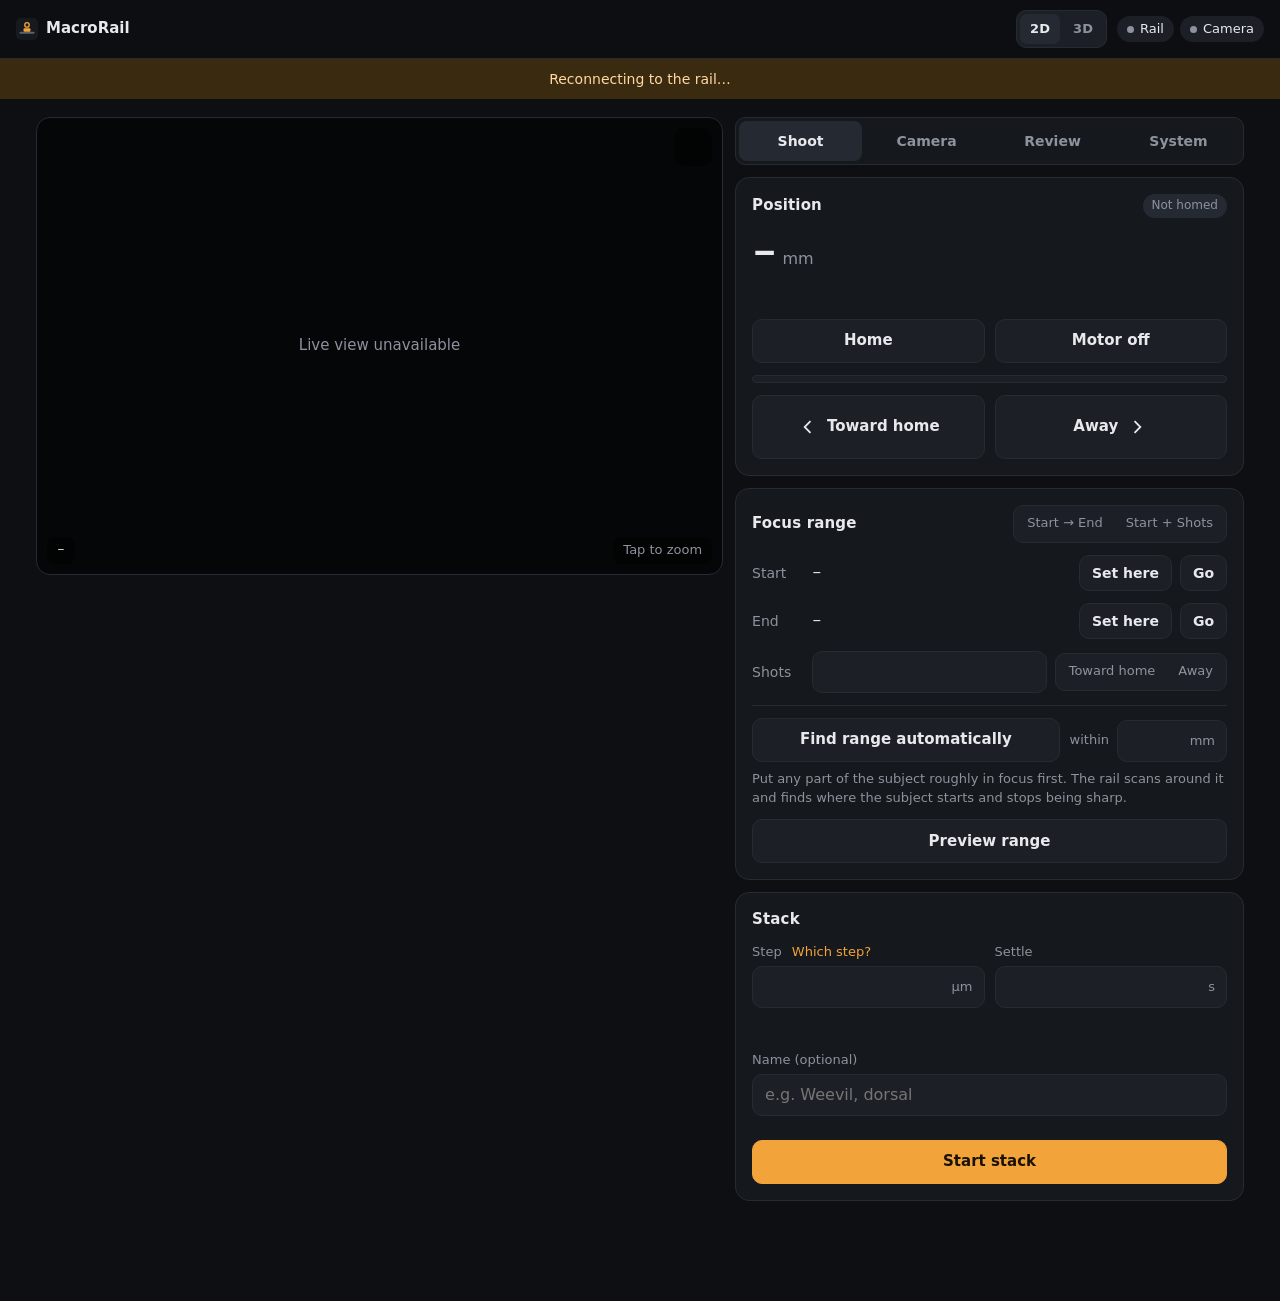
<file: src/macrorail/web/index.html>
<!doctype html>
<html lang="en">
<head>
  <meta charset="utf-8">
  <meta name="viewport" content="width=device-width, initial-scale=1, viewport-fit=cover">
  <meta name="theme-color" content="#0d0f12">
  <meta name="apple-mobile-web-app-capable" content="yes">
  <meta name="apple-mobile-web-app-status-bar-style" content="black-translucent">
  <meta name="apple-mobile-web-app-title" content="MacroRail">
  <title>MacroRail</title>
  <link rel="icon" href="icon.svg" type="image/svg+xml">
  <link rel="apple-touch-icon" href="icons/apple-touch-icon.png">
  <link rel="manifest" href="manifest.webmanifest">
  <link rel="stylesheet" href="css/app.css">
  <script type="module" src="js/main.js"></script>
</head>
<body>
  <div class="chrome">
    <header class="topbar">
      <div class="brand"><img src="icon.svg" alt="" width="22" height="22"><span>MacroRail</span></div>
      <div class="segmented compact workspace-switch" role="radiogroup" aria-label="Workspace" id="workspace-switch">
        <button data-action="workspace" data-workspace="2d" role="radio" title="Focus stacking">2D</button>
        <button data-action="workspace" data-workspace="3d" role="radio" title="3D scanning">3D</button>
      </div>
      <div class="pills">
        <span class="pill" id="module-pill" data-only="3d"><i></i><span>Module</span></span>
        <span class="pill" id="rail-pill"><i></i><span>Rail</span></span>
        <span class="pill" id="camera-pill"><i></i><span>Camera</span></span>
      </div>
    </header>
    <div class="banner" id="connection-banner" hidden>Reconnecting to the rail…</div>
    <div class="banner banner-muted" id="control-banner" hidden>
      <span>Another device is in control. You're watching.</span>
      <button class="button small" data-action="take-control">Take control</button>
    </div>
  </div>

  <main class="layout">
    <section class="column-view">
      <figure class="liveview" id="liveview">
        <img id="liveview-image" alt="Live view from the camera">
        <figcaption class="liveview-message" id="liveview-message">Live view unavailable</figcaption>
        <div class="liveview-shot" id="liveview-shot" hidden></div>
        <div class="liveview-axis" id="liveview-axis" hidden title="The yaw axis"></div>
        <div class="liveview-position" id="liveview-position">–</div>
        <div class="liveview-hint" id="liveview-hint">Tap to zoom</div>
        <button class="liveview-toggle" data-action="toggle-liveview" id="liveview-toggle"
                aria-label="Pause live view" title="Pause live view"></button>
      </figure>
      <div class="status-strip" id="status-strip" hidden>
        <div class="status-line"><span id="status-text"></span><span class="muted" id="status-detail"></span></div>
        <div class="progress-bar"><div id="status-fill"></div></div>
      </div>
    </section>

    <section class="column-controls">
      <nav class="tabs" role="tablist" aria-label="Sections">
        <button role="tab" data-tab="shoot" data-only="2d">Shoot</button>
        <button role="tab" data-tab="rig" data-only="3d">Rig</button>
        <button role="tab" data-tab="centre" data-only="3d">Centre</button>
        <button role="tab" data-tab="scan" data-only="3d">Scan</button>
        <button role="tab" data-tab="camera">Camera</button>
        <button role="tab" data-tab="review">Review</button>
        <button role="tab" data-tab="system">System</button>
      </nav>

      <!-- Shoot ------------------------------------------------------------------------- -->
      <div class="tab-panel" data-panel="shoot">
        <article class="card" id="position-card">
          <header class="card-header">
            <h2>Position</h2>
            <span class="badge" id="homed-badge">Not homed</span>
          </header>
          <div class="readout">
            <span class="readout-value" id="position-mm">–</span><span class="readout-unit">mm</span>
          </div>
          <p class="muted small-text" id="position-detail">&nbsp;</p>
          <div class="button-row">
            <button class="button grow" data-action="home" id="home">Home</button>
            <button class="button grow" data-action="motors" id="motors">Motor off</button>
          </div>
          <div class="segmented" id="jog-steps" role="radiogroup" aria-label="Jog step"></div>
          <div class="jog">
            <button class="button jog-button" data-action="jog" data-direction="-1" aria-label="Jog toward home">
              <svg viewBox="0 0 24 24" width="22" height="22" aria-hidden="true"><path fill="currentColor" d="M15.4 6.4 14 5l-7 7 7 7 1.4-1.4L9.8 12z"/></svg>
              <span>Toward home</span>
            </button>
            <button class="button jog-button" data-action="jog" data-direction="1" aria-label="Jog away from home">
              <span>Away</span>
              <svg viewBox="0 0 24 24" width="22" height="22" aria-hidden="true"><path fill="currentColor" d="M8.6 6.4 10 5l7 7-7 7-1.4-1.4 5.6-5.6z"/></svg>
            </button>
          </div>
        </article>

        <article class="card">
          <header class="card-header">
            <h2>Focus range</h2>
            <div class="segmented compact" role="radiogroup" aria-label="Stack mode" id="mode-switch">
              <button data-action="mode" data-mode="range" role="radio">Start → End</button>
              <button data-action="mode" data-mode="count" role="radio">Start + Shots</button>
            </div>
          </header>
          <div class="point-row">
            <span class="point-label">Start</span>
            <span class="point-value" id="start-value">–</span>
            <button class="button small" data-action="set-point" data-point="start">Set here</button>
            <button class="button small" data-action="go-point" data-point="start">Go</button>
          </div>
          <div class="point-row" id="end-row">
            <span class="point-label">End</span>
            <span class="point-value" id="end-value">–</span>
            <button class="button small" data-action="set-point" data-point="end">Set here</button>
            <button class="button small" data-action="go-point" data-point="end">Go</button>
          </div>
          <div class="point-row" id="count-row">
            <span class="point-label">Shots</span>
            <input class="field" type="number" inputmode="numeric" min="2" max="5000" step="1" id="count-input" aria-label="Number of shots">
            <div class="segmented compact" role="radiogroup" aria-label="Direction" id="direction-switch">
              <button data-action="direction" data-direction="-1" role="radio">Toward home</button>
              <button data-action="direction" data-direction="1" role="radio">Away</button>
            </div>
          </div>
          <div class="subsection">
            <div class="scan-row">
              <button class="button" data-action="find-range" id="find-range">Find range automatically</button>
              <label class="field-group inline">
                <span>within</span>
                <span class="field-with-unit"><input class="field" type="number" step="0.5" min="0.2" data-setting="scan.span_mm" aria-label="Scan span"><span class="unit">mm</span></span>
              </label>
            </div>
            <p class="muted small-text">Put any part of the subject roughly in focus first. The rail scans around it and finds where the subject starts and stops being sharp.</p>
            <div class="scan-result" id="range-result" hidden>
              <svg class="chart" id="range-chart" viewBox="0 0 300 70" preserveAspectRatio="none" aria-label="How much of the subject is in focus along the scan"></svg>
              <p id="range-text"></p>
              <p class="warning-text small-text" id="range-clipped" hidden>The subject was still in focus at the edge of the scan: widen the span or start nearer its middle.</p>
              <button class="button primary" data-action="apply-range" id="apply-range">Use this range</button>
            </div>
          </div>
          <button class="button" data-action="preview" id="preview">Preview range</button>
        </article>

        <article class="card">
          <header class="card-header">
            <h2>Stack</h2>
            <span class="muted" id="stack-status"></span>
          </header>
          <div class="fields">
            <label class="field-group">
              <span>Step <button class="link-button" data-action="open-step-helper" type="button">Which step?</button></span>
              <span class="field-with-unit">
                <input class="field" type="number" inputmode="decimal" min="0" step="any" id="step-input">
                <span class="unit">µm</span>
              </span>
            </label>
            <label class="field-group">
              <span>Settle</span>
              <span class="field-with-unit">
                <input class="field" type="number" inputmode="decimal" min="0" max="10" step="0.1" data-setting="stack.settle_s">
                <span class="unit">s</span>
              </span>
            </label>
          </div>
          <p class="muted small-text" id="step-detail">&nbsp;</p>
          <label class="field-group">
            <span>Name (optional)</span>
            <input class="field text" type="text" maxlength="60" placeholder="e.g. Weevil, dorsal" data-setting="stack.name">
          </label>
          <div class="progress" id="stack-progress" hidden>
            <div class="progress-bar"><div id="stack-progress-fill"></div></div>
            <div class="progress-numbers">
              <span id="stack-count"></span>
              <span class="muted" id="stack-times"></span>
            </div>
            <p class="muted small-text" id="stack-file"></p>
            <p class="error-text" id="stack-error" hidden></p>
          </div>
          <p class="summary" id="plan-summary"></p>
          <div class="button-row">
            <button class="button primary grow" data-action="stack-start" id="stack-start">Start stack</button>
            <button class="button grow" data-action="stack-pause" id="stack-pause" hidden>Pause</button>
            <button class="button primary grow" data-action="stack-resume" id="stack-resume" hidden>Resume</button>
          </div>
        </article>
      </div>

      <!-- Rig (3D): the rail's position card moves in here, then the scan module ----- -->
      <div class="tab-panel" data-panel="rig" hidden>
        <div id="position-slot-3d"></div>
        <article class="card">
          <header class="card-header">
            <h2>Tilt and yaw</h2>
            <span class="badge" id="module-badge">Offline</span>
          </header>
          <p class="muted small-text" id="module-problem" hidden></p>
          <div class="pose-gauges">
            <figure class="gauge" data-tilt-ui>
              <svg id="tilt-gauge" viewBox="0 0 120 120" role="img" aria-label="Tilt, seen from the side with the camera on the right"></svg>
              <figcaption><span class="gauge-value" id="tilt-value">–</span><span class="muted">Tilt</span></figcaption>
            </figure>
            <figure class="gauge">
              <svg id="yaw-gauge" viewBox="0 0 120 120" role="img" aria-label="Yaw, seen from above with the camera on the right"></svg>
              <figcaption><span class="gauge-value" id="yaw-value">–</span><span class="muted">Yaw</span></figcaption>
            </figure>
          </div>
          <div class="button-row">
            <button class="button grow" data-action="module-home" data-axes="tilt,yaw" id="module-home">Home</button>
            <button class="button small" data-action="module-home" data-axes="tilt" id="module-home-tilt" data-tilt-ui>Tilt only</button>
            <button class="button small" data-action="module-home" data-axes="yaw" id="module-home-yaw" data-tilt-ui>Yaw only</button>
          </div>
          <div class="segmented" id="rotary-steps" role="radiogroup" aria-label="Turn step"></div>
          <div class="rotary-jog">
            <span class="rotary-label" data-tilt-ui>Tilt</span>
            <button class="button small" data-action="module-jog" data-axis="tilt" data-direction="-1" title="Turn the belly towards the lens" data-tilt-ui>− Belly</button>
            <button class="button small" data-action="module-jog" data-axis="tilt" data-direction="1" title="Turn the back towards the lens" data-tilt-ui>Back +</button>
            <span class="rotary-label">Yaw</span>
            <button class="button small" data-action="module-jog" data-axis="yaw" data-direction="-1" title="Clockwise, seen from above">− Clockwise</button>
            <button class="button small" data-action="module-jog" data-axis="yaw" data-direction="1" title="Counter-clockwise, seen from above">Counter +</button>
          </div>
          <div class="pose-goto">
            <label class="field-group inline" data-tilt-ui><span>Tilt</span><span class="field-with-unit"><input class="field" type="number" step="1" id="pose-tilt" aria-label="Tilt angle"><span class="unit">°</span></span></label>
            <label class="field-group inline"><span>Yaw</span><span class="field-with-unit"><input class="field" type="number" step="1" id="pose-yaw" aria-label="Yaw angle"><span class="unit">°</span></span></label>
            <button class="button" data-action="pose-go" id="pose-go">Go</button>
          </div>
          <p class="muted small-text" id="tilt-range-note" data-tilt-ui></p>
          <p class="muted small-text" data-manual-only>Manual tilt is on (System tab): set the tilt by hand. The tilt motor isn't used.</p>
        </article>

        <article class="card">
          <h2>Quick poses</h2>
          <div class="quick-poses">
            <button class="button" data-action="pose" data-tilt="0" data-tilt-ui>Level</button>
            <button class="button" data-action="pose" data-tilt="90" data-tilt-ui>Top view</button>
            <button class="button" data-action="pose" data-tilt="min" data-tilt-ui>Belly view</button>
            <button class="button" data-action="pose" data-screw="x">Screw X to you</button>
            <button class="button" data-action="pose" data-screw="y">Screw Y to you</button>
          </div>
          <p class="muted small-text">"To you" turns the screw to the angle set in the Centre tab, where the hex key
            reaches it.</p>
        </article>
      </div>

      <!-- Centre (3D) ------------------------------------------------------------------- -->
      <div class="tab-panel" data-panel="centre" hidden>
        <article class="card">
          <header class="card-header">
            <h2>Centring</h2>
            <span class="badge" id="centring-badge">Not measured</span>
          </header>
          <ol class="steps-list muted small-text">
            <li>Clamp the insect's pin in the holder, roughly in the middle of live view. Once measured, a dashed line there marks the yaw axis.</li>
            <li>Home the rail and the module, and focus on the insect.<span data-manual-only-inline> With manual tilt, level it by hand first.</span></li>
            <li>Measure: the module turns the insect to four sides and works out how far it sits off the yaw axis.</li>
            <li>Turn the screws as shown, then measure again until it is centred.</li>
          </ol>
          <figure class="centring-plot">
            <svg id="centring-plot" viewBox="-10 -16 220 220" role="img" aria-label="Offset from the yaw axis per round, screw X to the right, screw Y up"></svg>
            <figcaption class="muted small-text" id="centring-caption"></figcaption>
          </figure>
          <div class="screw-turns" id="screw-turns"></div>
          <div class="button-row">
            <button class="button primary grow" data-action="measure-centring" id="measure-centring">Measure</button>
            <button class="button small" data-action="new-specimen" id="new-specimen">New specimen</button>
          </div>
          <p class="muted small-text" id="centring-progress"></p>
          <h3>Rough centring by eye</h3>
          <p class="muted small-text">Spin keeps yaw turning: watch the insect in live view and turn the screws until it
            stops swinging from side to side, then Stop and Measure for the fine rest.</p>
          <div class="button-row">
            <button class="button grow" data-action="spin" id="spin">Spin</button>
            <button class="button danger grow" data-action="stop">Stop</button>
          </div>
          <div class="fields">
            <label class="field-group"><span>Screw angle for the key</span><span class="field-with-unit"><input class="field" type="number" step="5" data-plan="screw_access_deg"><span class="unit">°</span></span></label>
          </div>
          <p class="muted small-text">Where "Screw to you" turns a screw: 0° points it at the camera, positive turns it
            counter-clockwise seen from above. 45° keeps the hex key clear of the objective.</p>
        </article>

        <article class="card" data-tilt-ui>
          <header class="card-header">
            <h2>Height</h2>
            <span class="badge" id="height-badge">–</span>
          </header>
          <p class="muted small-text">Once centred, this tilts the insect 20° each way. If it sits above or below the tilt axis, its focus moves with the tilt; slide the pin in its clamp by the amount shown.</p>
          <p id="height-text"></p>
          <button class="button" data-action="measure-height" id="measure-height">Measure height</button>
        </article>
      </div>

      <!-- Scan (3D) --------------------------------------------------------------------- -->
      <div class="tab-panel" data-panel="scan" hidden>
        <article class="card">
          <h2>Scan plan</h2>
          <div class="fields">
            <label class="field-group wide"><span>Tilt rings<span data-manual-only-inline> (set by hand: the scan pauses for each)</span></span><span class="field-with-unit"><input class="field" type="text" data-plan="tilts" inputmode="text" aria-label="Tilt rings, in degrees, separated by commas"><span class="unit">°</span></span></label>
            <label class="field-group"><span>Yaw step</span><span class="field-with-unit"><input class="field" type="number" step="1" data-plan="yaw_step_deg"><span class="unit">°</span></span></label>
            <label class="field-group"><span>Settle after turning</span><span class="field-with-unit"><input class="field" type="number" step="0.5" data-plan="settle_s"><span class="unit">s</span></span></label>
            <label class="field-group"><span>Keep one frame in</span><span class="field-with-unit"><input class="field" type="number" step="1" data-plan="keep_every"><span class="unit">frames</span></span></label>
            <label class="field-group"><span>Name</span><input class="field" type="text" data-plan="name" maxlength="60" placeholder="Optional"></label>
          </div>
          <p class="muted small-text">Each pose gets its own focus scan and a stack with the step from the Shoot tab. Every frame goes into the pose's preview; the Pi keeps one in so many. The full-size files stay on the camera's card.</p>
          <p class="warning-text small-text" id="scan-plan-error" hidden></p>
          <svg class="pose-map" id="pose-map" role="img" aria-label="Poses: yaw across, tilt rings down"></svg>
          <p class="small-text" id="scan-summary"></p>
        </article>

        <article class="card">
          <h2>Run</h2>
          <ul class="preflight" id="scan-preflight"></ul>
          <div class="button-row" id="scan-idle-buttons">
            <button class="button primary grow" data-action="scan-start" id="scan-start">Start scan</button>
            <button class="button" data-action="scan-test" id="scan-test" title="Find the range and shoot one stack at the pose the module is at now">Test this pose</button>
          </div>
          <div class="button-row" id="scan-controls" hidden>
            <button class="button grow" data-action="scan-pause" id="scan-pause">Pause</button>
            <button class="button primary grow" data-action="scan-resume" id="scan-resume">Resume</button>
          </div>
          <div class="progress-bar" id="scan-bar" hidden><div id="scan-fill"></div></div>
          <p class="small-text" id="scan-progress" hidden></p>
        </article>

        <article class="card" id="scan-unfinished-card" hidden>
          <h2>Unfinished scans</h2>
          <p class="muted small-text">Stopped, or cut short by a restart. Continuing homes yaw, then shoots the poses not done yet.</p>
          <ul class="unfinished-list" id="scan-unfinished"></ul>
        </article>
      </div>

      <!-- Camera ------------------------------------------------------------------------ -->
      <div class="tab-panel" data-panel="camera" hidden>
        <article class="card">
          <header class="card-header">
            <h2>Camera</h2>
            <button class="icon-button" data-action="refresh-camera" id="refresh-camera" aria-label="Read the camera's settings again" title="Read the camera's settings again">
              <svg viewBox="0 0 24 24" width="20" height="20" aria-hidden="true"><path fill="currentColor" d="M17.65 6.35A7.95 7.95 0 0 0 12 4a8 8 0 1 0 7.73 10h-2.08A6 6 0 1 1 12 6c1.66 0 3.14.69 4.22 1.78L13 11h7V4z"/></svg>
            </button>
          </header>
          <p class="muted" id="camera-detail">–</p>
          <div class="camera-settings" id="camera-settings"></div>
          <p class="muted small-text" id="camera-settings-empty" hidden>This camera reports no adjustable settings.</p>
          <button class="button" data-action="test-shot" id="test-shot">Take a test shot</button>
        </article>
        <article class="card">
          <h2>Previews</h2>
          <label class="toggle">
            <input type="checkbox" data-setting="camera.download_previews">
            <span>Download a small copy of each shot for review</span>
          </label>
          <p class="muted small-text">Needs the camera to send JPEGs to the computer while it keeps its own files: on Sony bodies set <b>PC Remote → Still Img. Save Dest.</b> to <b>PC+Camera</b> and <b>PC Save Img</b> to <b>JPEG Only</b>. The full-resolution files stay on the card.</p>
        </article>
      </div>

      <!-- Review ------------------------------------------------------------------------ -->
      <div class="tab-panel" data-panel="review" hidden>
        <article class="card" id="review-viewer" hidden>
          <header class="card-header">
            <h2 id="viewer-title"></h2>
            <button class="icon-button" data-action="close-viewer" aria-label="Back to the list" title="Back to the list">
              <svg viewBox="0 0 24 24" width="20" height="20" aria-hidden="true"><path fill="currentColor" d="M19 6.4 17.6 5 12 10.6 6.4 5 5 6.4 10.6 12 5 17.6 6.4 19l5.6-5.6 5.6 5.6 1.4-1.4-5.6-5.6z"/></svg>
            </button>
          </header>
          <p class="muted small-text" id="viewer-meta"></p>
          <div class="segmented compact" role="radiogroup" aria-label="Show" id="viewer-mode">
            <button data-action="viewer-mode" data-mode="preview" role="radio">Preview stack</button>
            <button data-action="viewer-mode" data-mode="depth" role="radio">Depth</button>
            <button data-action="viewer-mode" data-mode="relief" role="radio">3D</button>
            <button data-action="viewer-mode" data-mode="frames" role="radio">Frames</button>
          </div>
          <div class="viewer-image">
            <img id="viewer-image" alt="">
            <canvas class="relief" id="relief" hidden></canvas>
            <p class="muted" id="viewer-empty"></p>
          </div>
          <div class="depth-legend" id="depth-legend">
            <div class="depth-scale" aria-hidden="true"></div>
            <div class="depth-labels muted small-text"><span>First shot</span><span id="depth-span"></span><span>Last shot</span></div>
            <a class="small-text" id="depth-download" download>Download the 16-bit grey depth map (for Blender)</a>
          </div>
          <div class="relief-controls" id="relief-controls">
            <label class="relief-height">
              <span class="muted small-text">Height</span>
              <input type="range" min="0.02" max="1" step="0.01" id="relief-height" aria-label="Relief height">
            </label>
            <button class="button" data-action="relief-flip" id="relief-flip" aria-pressed="false">Flip</button>
            <span class="muted small-text">Drag to turn, pinch or scroll to zoom, double-click to reset.</span>
          </div>
          <div class="frame-scrubber" id="frame-scrubber">
            <input type="range" min="0" value="0" id="frame-slider" aria-label="Frame">
            <span class="muted small-text" id="frame-label"></span>
          </div>
          <div class="button-row">
            <button class="button grow" data-action="build-preview" id="build-preview">Make preview stack</button>
            <a class="button" id="download-stack" download>Download</a>
            <button class="button danger" data-action="delete-stack" id="delete-stack">Delete</button>
          </div>
        </article>
        <article class="card" id="scan-view" data-only="3d" hidden>
          <header class="card-header">
            <h2 id="scan-view-title"></h2>
            <button class="icon-button" data-action="close-scan" aria-label="Back to the scans" title="Back to the scans">
              <svg viewBox="0 0 24 24" width="20" height="20" aria-hidden="true"><path fill="currentColor" d="M19 6.4 17.6 5 12 10.6 6.4 5 5 6.4 10.6 12 5 17.6 6.4 19l5.6-5.6 5.6 5.6 1.4-1.4-5.6-5.6z"/></svg>
            </button>
          </header>
          <p class="muted small-text" id="scan-view-meta"></p>
          <div class="pose-grid" id="pose-grid"></div>
          <div class="button-row">
            <a class="button grow" id="download-scan" download title="One all-in-focus image per pose, named by angle, with depth maps and a pose table: ready for COLMAP or Meshroom">Download for 3D</a>
            <button class="button danger" data-action="delete-scan" id="delete-scan">Delete</button>
          </div>
        </article>
        <article class="card" id="scan-list-card" data-only="3d">
          <h2>Scans</h2>
          <ol class="stack-list" id="scan-list"></ol>
          <p class="muted" id="scan-list-empty">No scans yet. Scans appear here as they run.</p>
        </article>
        <article class="card" id="review-list-card" data-only="2d">
          <h2>Stacks</h2>
          <ol class="stack-list" id="stack-list"></ol>
          <p class="muted" id="stack-list-empty">No stacks yet. Finished stacks appear here.</p>
        </article>
      </div>

      <!-- System ------------------------------------------------------------------------ -->
      <div class="tab-panel" data-panel="system" hidden>
        <article class="card">
          <h2>When a stack finishes</h2>
          <label class="toggle">
            <input type="checkbox" id="alert-sound">
            <span>Play a sound and vibrate (this device)</span>
          </label>
          <div class="button-row" id="notify-row">
            <button class="button" data-action="enable-notifications" id="enable-notifications">Also show a notification</button>
          </div>
          <p class="muted small-text" id="notify-note"></p>
        </article>

        <article class="card">
          <h2>Calibration</h2>
          <p class="muted small-text">Backlash is the play in the lead screw: after reversing, the motor turns this far before the carriage follows. Focus on a small, sharp detail, then measure: the rail passes through its focus both ways and compares.</p>
          <button class="button" data-action="measure-backlash" id="measure-backlash">Measure backlash</button>
          <div class="scan-result" id="backlash-result" hidden>
            <p id="backlash-text"></p>
            <button class="button primary" data-action="apply-backlash" id="apply-backlash"></button>
          </div>
        </article>

        <article class="card" data-only="3d">
          <header class="card-header">
            <h2>Scan module</h2>
            <span class="badge" id="module-system-badge">Offline</span>
          </header>
          <div class="diagnostics" id="module-diagnostics"></div>
          <div class="hall-row">
            <span>Hall sensor</span>
            <div class="meter" aria-hidden="true"><div class="meter-mark"></div><div class="meter-fill" id="hall-fill"></div></div>
            <span class="hall-value" id="hall-value">–</span>
          </div>
          <p class="muted small-text">With no magnet near, the sensor reads about 512. Turn the head slowly by hand: near the magnet the reading moves well away from that.</p>
          <label class="check-row"><input type="checkbox" data-plan="manual_tilt">
            <span><strong>Manual tilt.</strong> <span class="muted small-text">Set the tilt by hand and leave the tilt motor
            off: only yaw and the rail move. Tilt needn't be homed, centring works at the tilt you set, and a scan pauses
            before each tilt ring for you to set it.</span></span></label>
          <h3>Calibration</h3>
          <div class="calibration-step">
            <p class="muted small-text"><strong>Yaw turn.</strong> Homes yaw, turns three times and homes again, to measure exactly how many steps make a turn. Nothing needs to be on the holder. About two minutes.</p>
            <button class="button" data-action="calibrate-yaw" id="calibrate-yaw">Measure yaw turn</button>
          </div>
          <div class="calibration-step" data-tilt-ui>
            <p class="muted small-text"><strong>Tilt level.</strong> Clamp a straight pin upright in the holder, home the rail and the module, and focus on the middle of the pin. The module then tilts it 10° each way and compares where its top and bottom come into focus. Until this is done, tilt stops at −20° on the belly side.</p>
            <button class="button" data-action="calibrate-tilt" id="calibrate-tilt">Level tilt</button>
          </div>
        </article>

        <article class="card" data-only="3d">
          <header class="card-header">
            <h2>Module test</h2>
            <button class="button small danger" data-action="stop">Stop</button>
          </header>
          <p class="muted small-text">Every reading straight from the module, and one move at a time for checking the
            wiring: each button turns one motor by the step chosen. Before homing, tilt moves at most 10° per press and
            nothing stops it short of the lens, so watch the cradle.</p>
          <dl class="test-readings" id="module-test-readings"></dl>
          <div class="segmented" id="test-steps" role="radiogroup" aria-label="Test step"></div>
          <div class="rotary-jog">
            <span class="rotary-label">Tilt</span>
            <button class="button small" data-action="module-jog" data-axis="tilt" data-direction="-1" title="Turn the belly towards the lens">− Belly</button>
            <button class="button small" data-action="module-jog" data-axis="tilt" data-direction="1" title="Turn the back towards the lens">Back +</button>
            <span class="rotary-label">Yaw</span>
            <button class="button small" data-action="module-jog" data-axis="yaw" data-direction="-1" title="Clockwise, seen from above">− Clockwise</button>
            <button class="button small" data-action="module-jog" data-axis="yaw" data-direction="1" title="Counter-clockwise, seen from above">Counter +</button>
          </div>
        </article>

        <article class="card">
          <h2>Motion</h2>
          <div class="fields">
            <label class="field-group"><span>Travel speed</span><span class="field-with-unit"><input class="field" type="number" step="0.1" data-setting="motion.travel_speed_mm_s"><span class="unit">mm/s</span></span></label>
            <label class="field-group"><span>Stack speed</span><span class="field-with-unit"><input class="field" type="number" step="0.05" data-setting="motion.stack_speed_mm_s"><span class="unit">mm/s</span></span></label>
            <label class="field-group"><span>Acceleration</span><span class="field-with-unit"><input class="field" type="number" step="1" data-setting="motion.accel_mm_s2"><span class="unit">mm/s²</span></span></label>
            <label class="field-group"><span>Backlash take-up</span><span class="field-with-unit"><input class="field" type="number" step="0.05" data-setting="motion.backlash_mm"><span class="unit">mm</span></span></label>
            <label class="field-group"><span>Scan settle</span><span class="field-with-unit"><input class="field" type="number" step="0.1" data-setting="scan.settle_s"><span class="unit">s</span></span></label>
          </div>
          <h3>Motor current</h3>
          <div class="fields">
            <label class="field-group"><span>Running</span><span class="field-with-unit"><input class="field" type="number" step="50" data-setting="motion.run_current_ma"><span class="unit">mA</span></span></label>
            <label class="field-group"><span>Idle hold</span><span class="field-with-unit"><input class="field" type="number" step="50" data-setting="motion.hold_current_ma"><span class="unit">mA</span></span></label>
            <label class="field-group"><span>Idle after</span><span class="field-with-unit"><input class="field" type="number" step="5" data-setting="motion.idle_hold_after_s"><span class="unit">s</span></span></label>
          </div>
          <p class="muted small-text">The motor runs at full current while moving and stacking, and drops to the idle hold current after it has been idle for a while.</p>
        </article>

        <article class="card">
          <h2>Diagnostics</h2>
          <div class="diagnostics" id="diagnostics"></div>
        </article>

        <details class="card log" id="log">
          <summary><h2>Activity</h2><span class="muted" id="log-latest"></span></summary>
          <ol id="log-list"></ol>
        </details>
      </div>
    </section>
  </main>

  <button class="stop-button" data-action="stop" id="stop" hidden>
    <svg viewBox="0 0 24 24" width="20" height="20" aria-hidden="true"><rect x="6" y="6" width="12" height="12" rx="2" fill="currentColor"/></svg>
    <span>Stop</span>
  </button>

  <div class="toast" id="toast" role="status" aria-live="polite" hidden></div>

  <dialog class="sheet" id="step-helper">
    <form method="dialog" class="sheet-body">
      <header class="card-header">
        <h2>Which step size?</h2>
        <button class="icon-button" value="close" aria-label="Close">
          <svg viewBox="0 0 24 24" width="20" height="20" aria-hidden="true"><path fill="currentColor" d="M19 6.4 17.6 5 12 10.6 6.4 5 5 6.4 10.6 12 5 17.6 6.4 19l5.6-5.6 5.6 5.6 1.4-1.4-5.6-5.6z"/></svg>
        </button>
      </header>
      <p class="muted small-text">Each shot is sharp over a thin slice: the depth of field. Stepping half of it per shot gives the slices a comfortable overlap. It depends on the lens's numerical aperture (NA, printed on microscope objectives) and the magnification on the sensor.</p>
      <label class="field-group">
        <span>Lens</span>
        <select class="field" id="lens-preset" aria-label="Lens preset"></select>
      </label>
      <div class="fields">
        <label class="field-group"><span>Magnification</span><span class="field-with-unit"><input class="field" type="number" step="0.1" data-setting="optics.magnification"><span class="unit">×</span></span></label>
        <label class="field-group"><span>Numerical aperture</span><input class="field" type="number" step="0.01" data-setting="optics.na"></label>
        <label class="field-group"><span>Sensor pixel size</span><span class="field-with-unit"><input class="field" type="number" step="0.1" data-setting="optics.pixel_um"><span class="unit">µm</span></span></label>
      </div>
      <div class="helper-result">
        <div><span class="muted small-text">Depth of field</span><strong id="helper-dof">–</strong></div>
        <div><span class="muted small-text">Suggested step</span><strong id="helper-step">–</strong></div>
      </div>
      <p class="muted small-text" id="helper-shots"></p>
      <button class="button primary" data-action="use-suggested-step" id="use-suggested-step" value="close">Use this step</button>
    </form>
  </dialog>
</body>
</html>
</file>
<file: src/macrorail/web/css/app.css>
:root {
  color-scheme: dark;
  --bg: #0d0f12;
  --surface: #15181d;
  --surface-2: #1c2026;
  --surface-3: #252a32;
  --border: #262b33;
  --text: #e7e9ec;
  --muted: #8c939d;
  --accent: #f2a33a;
  --accent-text: #1a1206;
  --ok: #4cc38a;
  --warn: #e8b64c;
  --danger: #ef5d5d;
  --radius: 14px;
  --radius-small: 10px;
  --gap: 12px;
  --font: system-ui, -apple-system, "Segoe UI", Roboto, sans-serif;
  --mono: ui-monospace, "SF Mono", "Cascadia Mono", Consolas, monospace;
}

* { box-sizing: border-box; }

html { -webkit-text-size-adjust: 100%; }

body {
  margin: 0;
  background: var(--bg);
  color: var(--text);
  font: 15px/1.45 var(--font);
  min-height: 100vh;
  padding-bottom: calc(88px + env(safe-area-inset-bottom));
}

h2, h3 { margin: 0; font-weight: 600; letter-spacing: 0.01em; }
h2 { font-size: 15px; }
h3 { font-size: 13px; color: var(--muted); text-transform: uppercase; letter-spacing: 0.06em; margin: 18px 0 8px; }
p { margin: 0; }
[hidden] { display: none !important; }

.muted { color: var(--muted); }
.small-text { font-size: 13px; }
.error-text { color: var(--danger); font-size: 14px; }
.warning-text { color: var(--warn); }

/* Top bar ------------------------------------------------------------------------------- */

.chrome { position: sticky; top: 0; z-index: 10; }

.topbar {
  display: flex;
  align-items: center;
  gap: 10px;
  padding: calc(10px + env(safe-area-inset-top)) 16px 10px;
  background: rgb(13 15 18 / 0.88);
  backdrop-filter: blur(12px);
  border-bottom: 1px solid var(--border);
}

.brand { display: flex; align-items: center; gap: 8px; font-weight: 650; margin-right: auto; }

.pills { display: flex; gap: 6px; min-width: 0; }

.pill {
  display: inline-flex;
  align-items: center;
  gap: 6px;
  min-width: 0;
  padding: 4px 10px;
  border-radius: 999px;
  background: var(--surface-2);
  font-size: 13px;
  white-space: nowrap;
}
.pill span { overflow: hidden; text-overflow: ellipsis; }
.pill i { width: 7px; height: 7px; border-radius: 50%; background: var(--muted); flex: none; }
.pill.ok i { background: var(--ok); }
.pill.warn i { background: var(--warn); }
.pill.bad i { background: var(--danger); }

.icon-button {
  display: inline-grid;
  place-items: center;
  width: 38px;
  height: 38px;
  border: 0;
  border-radius: 10px;
  background: transparent;
  color: var(--muted);
  cursor: pointer;
}
.icon-button:hover { background: var(--surface-2); color: var(--text); }

.banner {
  display: flex;
  align-items: center;
  justify-content: center;
  gap: 12px;
  padding: 10px 16px;
  background: #3a2a10;
  color: #ffd9a0;
  font-size: 14px;
  text-align: center;
}
.banner-muted { background: var(--surface-2); color: var(--text); }

/* Layout -------------------------------------------------------------------------------- */

.layout {
  display: grid;
  gap: var(--gap);
  padding: var(--gap) 16px;
  max-width: 1240px;
  margin: 0 auto;
}
.layout > * { min-width: 0; }

.column-view, .column-controls, .tab-panel { display: grid; gap: var(--gap); align-content: start; min-width: 0; }

@media (min-width: 900px) {
  .layout { grid-template-columns: minmax(0, 1.35fr) minmax(360px, 1fr); padding-top: 18px; }
  .column-view { position: sticky; top: 76px; align-self: start; }
}

/* Tabs and status ----------------------------------------------------------------------- */

.tabs {
  display: grid;
  grid-template-columns: repeat(4, 1fr);
  gap: 3px;
  padding: 3px;
  border-radius: var(--radius-small);
  background: var(--surface);
  border: 1px solid var(--border);
}
.tabs button {
  min-height: 40px;
  border: 0;
  border-radius: 8px;
  background: transparent;
  color: var(--muted);
  font: 550 14px var(--font);
  cursor: pointer;
  touch-action: manipulation;
}
.tabs button[aria-selected="true"] { background: var(--surface-3); color: var(--text); }
/* 3D has six tabs: one row that scrolls sideways when the panel is narrow. */
body[data-workspace="3d"] .tabs {
  grid-template-columns: none;
  grid-auto-flow: column;
  grid-auto-columns: minmax(58px, 1fr);
  overflow-x: auto;
  scrollbar-width: none;
}
body[data-workspace="3d"] .tabs button { font-size: 13px; padding: 0 6px; }
@media (max-width: 480px) {
  /* On a phone, two rows of three rather than a strip that hides the last tabs. */
  body[data-workspace="3d"] .tabs { grid-auto-flow: row; grid-template-columns: repeat(3, 1fr); overflow-x: visible; }
}

.status-strip {
  display: grid;
  gap: 6px;
  padding: 10px 14px;
  border-radius: var(--radius-small);
  background: var(--surface);
  border: 1px solid var(--border);
}
.status-line { display: flex; justify-content: space-between; gap: 10px; font-size: 14px; font-variant-numeric: tabular-nums; }
.status-strip.indeterminate .progress-bar div {
  width: 30%;
  animation: sweep 1.4s ease-in-out infinite;
}
@keyframes sweep {
  from { transform: translateX(-100%); }
  to { transform: translateX(340%); }
}

/* Cards --------------------------------------------------------------------------------- */

.card {
  background: var(--surface);
  border: 1px solid var(--border);
  border-radius: var(--radius);
  padding: 16px;
  display: grid;
  gap: 12px;
}
.card-header { display: flex; align-items: center; justify-content: space-between; gap: 10px; flex-wrap: wrap; }

.badge {
  font-size: 12px;
  padding: 3px 9px;
  border-radius: 999px;
  background: var(--surface-3);
  color: var(--muted);
}
.badge.ok { background: rgb(76 195 138 / 0.14); color: var(--ok); }

/* Buttons ------------------------------------------------------------------------------- */

.button {
  display: inline-flex;
  align-items: center;
  justify-content: center;
  gap: 8px;
  min-height: 44px;
  padding: 0 16px;
  border: 1px solid var(--border);
  border-radius: var(--radius-small);
  background: var(--surface-2);
  color: var(--text);
  font: inherit;
  font-weight: 550;
  cursor: pointer;
  touch-action: manipulation;
  user-select: none;
  transition: background 120ms, border-color 120ms, opacity 120ms;
}
.button:hover:not(:disabled) { background: var(--surface-3); }
.button:active:not(:disabled) { transform: translateY(1px); }
.button:disabled { opacity: 0.4; cursor: default; }
.button.primary { background: var(--accent); border-color: var(--accent); color: var(--accent-text); }
.button.primary:hover:not(:disabled) { background: #f6b458; }
.button.small { min-height: 36px; padding: 0 12px; font-size: 14px; }
.button.danger { color: var(--danger); }
.link-button {
  border: 0;
  padding: 0;
  margin-left: 6px;
  background: none;
  color: var(--accent);
  font: inherit;
  cursor: pointer;
}
.button.grow { flex: 1; }
a.button { text-decoration: none; }
.button-row { display: flex; gap: 10px; }

:focus-visible { outline: 2px solid var(--accent); outline-offset: 2px; }

.segmented {
  display: flex;
  padding: 3px;
  gap: 3px;
  border-radius: var(--radius-small);
  background: var(--surface-2);
  border: 1px solid var(--border);
}
.segmented button {
  flex: 1;
  min-height: 38px;
  padding: 0 8px;
  border: 0;
  border-radius: 7px;
  background: transparent;
  color: var(--muted);
  font: inherit;
  font-size: 14px;
  font-variant-numeric: tabular-nums;
  white-space: nowrap;
  cursor: pointer;
  touch-action: manipulation;
}
.segmented button[aria-checked="true"] { background: var(--surface-3); color: var(--text); font-weight: 600; }
.segmented button:disabled { opacity: 0.4; cursor: default; }
.segmented.compact button { min-height: 30px; font-size: 13px; padding: 0 10px; }

/* Live view ----------------------------------------------------------------------------- */

.liveview {
  position: relative;
  margin: 0;
  aspect-ratio: 3 / 2;
  overflow: hidden;
  border-radius: var(--radius);
  border: 1px solid var(--border);
  background: #050607;
  cursor: zoom-in;
}
.liveview img {
  width: 100%;
  height: 100%;
  object-fit: contain;
  transition: transform 160ms ease-out;
}
.liveview img:not([src]) { visibility: hidden; } /* no broken-image icon or alt text */
.liveview.zoomed { cursor: zoom-out; }
.liveview.paused img { opacity: 0.35; }
.liveview-message {
  position: absolute;
  inset: 0;
  display: grid;
  place-items: center;
  padding: 24px;
  color: var(--muted);
  text-align: center;
}
.liveview-position, .liveview-hint, .liveview-shot {
  position: absolute;
  bottom: 10px;
  padding: 4px 10px;
  border-radius: 8px;
  background: rgb(0 0 0 / 0.55);
  font-size: 13px;
}
.liveview-position { left: 10px; font-family: var(--mono); }
.liveview-shot { top: 10px; bottom: auto; left: 10px; }
.liveview-toggle {
  position: absolute;
  top: 10px;
  right: 10px;
  display: grid;
  place-items: center;
  width: 38px;
  height: 38px;
  border: 0;
  border-radius: 10px;
  background: rgb(0 0 0 / 0.55);
  color: var(--text);
  cursor: pointer;
  touch-action: manipulation;
}
.liveview-toggle:hover { background: rgb(0 0 0 / 0.75); }
.liveview-toggle[hidden] { display: none; }
.liveview-hint { right: 10px; color: var(--muted); }

/* Position and jog ---------------------------------------------------------------------- */

.readout { display: flex; align-items: baseline; gap: 6px; }
.readout-value { font: 600 42px/1.1 var(--mono); letter-spacing: -0.02em; font-variant-numeric: tabular-nums; }
.readout-unit { color: var(--muted); font-size: 16px; }
.readout.unhomed .readout-value { color: var(--muted); }

#jog-steps { display: grid; grid-template-columns: repeat(6, 1fr); }
#jog-steps button { padding: 0 2px; }
.jog { display: grid; grid-template-columns: 1fr 1fr; gap: 10px; }
.jog-button { min-height: 64px; font-size: 15px; }

/* Range --------------------------------------------------------------------------------- */

.point-row {
  display: grid;
  grid-template-columns: 52px 1fr auto auto;
  align-items: center;
  gap: 8px;
}
#count-row { grid-template-columns: 52px minmax(70px, 1fr) auto; }
.point-label { color: var(--muted); font-size: 14px; }
.point-value { font: 500 16px var(--mono); font-variant-numeric: tabular-nums; }

.fields { display: grid; grid-template-columns: 1fr 1fr; gap: 10px; }
.field-group { display: grid; gap: 4px; font-size: 13px; color: var(--muted); }
.field-with-unit { position: relative; display: block; }
.field-with-unit .unit {
  position: absolute;
  right: 12px;
  top: 50%;
  transform: translateY(-50%);
  color: var(--muted);
  font-size: 13px;
  pointer-events: none;
}
.field-with-unit .field { padding-right: 52px; }
.field {
  width: 100%;
  min-height: 42px;
  padding: 0 12px;
  border: 1px solid var(--border);
  border-radius: var(--radius-small);
  background: var(--surface-2);
  color: var(--text);
  font: 500 16px var(--mono);
  font-variant-numeric: tabular-nums;
}
.field:focus { outline: none; border-color: var(--accent); }
.field:disabled { opacity: 0.5; }
.field.text, select.field { font-family: var(--font); }
select.field { appearance: none; padding-right: 32px; background-image: linear-gradient(45deg, transparent 50%, var(--muted) 50%), linear-gradient(135deg, var(--muted) 50%, transparent 50%); background-position: calc(100% - 18px) 50%, calc(100% - 13px) 50%; background-size: 5px 5px; background-repeat: no-repeat; }

.toggle { display: flex; align-items: center; gap: 10px; cursor: pointer; }
.toggle input { width: 20px; height: 20px; accent-color: var(--accent); flex: none; }

/* Focus range: automatic -------------------------------------------------------------- */

.subsection { display: grid; gap: 8px; padding-top: 12px; border-top: 1px solid var(--border); }
.scan-row { display: flex; align-items: end; gap: 10px; flex-wrap: wrap; }
.scan-row .button { flex: 1; }
.field-group.inline { grid-template-columns: auto 110px; align-items: center; gap: 8px; }
.scan-result { display: grid; gap: 8px; padding: 12px; border-radius: var(--radius-small); background: var(--surface-2); }
.chart { width: 100%; height: 70px; display: block; }
.chart-band { fill: rgb(242 163 58 / 0.16); }
.chart-line { fill: none; stroke: var(--accent); stroke-width: 2; vector-effect: non-scaling-stroke; }
.chart-here { stroke: var(--text); stroke-width: 1; stroke-dasharray: 3 3; vector-effect: non-scaling-stroke; }

/* Step helper ---------------------------------------------------------------------------- */

#step-helper .sheet-body { display: grid; gap: 12px; }
.helper-result { display: grid; grid-template-columns: 1fr 1fr; gap: 10px; }
.helper-result div { display: grid; gap: 2px; padding: 10px 12px; border-radius: var(--radius-small); background: var(--surface-2); }
.helper-result strong { font: 600 20px var(--mono); }

/* Camera ---------------------------------------------------------------------------------- */

.camera-settings { display: grid; gap: 8px; }
.setting-row { display: grid; grid-template-columns: minmax(110px, 0.8fr) 1fr; align-items: center; gap: 10px; font-size: 14px; }
.setting-value { font-family: var(--mono); }

/* Review ---------------------------------------------------------------------------------- */

.stack-list { list-style: none; margin: 0; padding: 0; display: grid; gap: 8px; }
.stack-item {
  display: grid;
  grid-template-columns: 72px 1fr auto;
  align-items: center;
  gap: 12px;
  width: 100%;
  padding: 8px;
  border: 1px solid var(--border);
  border-radius: var(--radius-small);
  background: var(--surface-2);
  color: var(--text);
  font: inherit;
  text-align: left;
  cursor: pointer;
}
.stack-item:hover { background: var(--surface-3); }
.stack-item img, .no-thumb { width: 72px; height: 48px; border-radius: 6px; object-fit: cover; background: #050607; }
.no-thumb { display: grid; place-items: center; color: var(--muted); font-size: 10px; text-align: center; }
.stack-item.no-image { grid-template-columns: 1fr auto; }
.stack-text { display: grid; gap: 2px; min-width: 0; }
.stack-text strong { overflow: hidden; text-overflow: ellipsis; white-space: nowrap; font-weight: 600; }
.viewer-image { display: grid; place-items: center; min-height: 160px; border-radius: var(--radius-small); background: #050607; overflow: hidden; }
.viewer-image img { width: 100%; height: auto; display: block; }
.relief { display: block; width: 100%; touch-action: none; cursor: grab; }
.relief:active { cursor: grabbing; }
.depth-legend { display: grid; gap: 4px; }
/* Turbo, as in the depth image: red at the first shot, blue at the last. */
.depth-scale { height: 10px; border-radius: 5px; background: linear-gradient(to right, #b82008, #ff741b, #f2cb2c, #96fa50, #3cf197, #28b3e9, #4958dd); }
.depth-labels { display: flex; justify-content: space-between; gap: 8px; }
.relief-controls { display: flex; flex-wrap: wrap; align-items: center; gap: 8px 12px; }
.relief-height { display: flex; align-items: center; gap: 8px; flex: 1 1 160px; }
.relief-height input { flex: 1; accent-color: var(--accent); }
#relief-flip[aria-pressed="true"] { background: var(--surface-3); font-weight: 600; }
.frame-scrubber { display: grid; gap: 4px; }
.frame-scrubber input { width: 100%; accent-color: var(--accent); }

/* Diagnostics ------------------------------------------------------------------------------ */

.diagnostics { display: grid; gap: 4px; }
.diagnostics h3 { margin: 10px 0 4px; }
.diagnostics section:first-child h3 { margin-top: 0; }
.diagnostics dl { display: grid; grid-template-columns: minmax(120px, 0.8fr) 1fr; gap: 4px 12px; margin: 0; font-size: 14px; }
.diagnostics dt { color: var(--muted); }
.diagnostics dd { margin: 0; font-variant-numeric: tabular-nums; overflow-wrap: anywhere; }
.diagnostics dd.warn { color: var(--warn); }
.diagnostics dd.bad { color: var(--danger); }

/* Stack --------------------------------------------------------------------------------- */

.summary { color: var(--muted); }
.summary strong { color: var(--text); font-weight: 600; }
.progress { display: grid; gap: 6px; }
.progress-bar { height: 8px; border-radius: 999px; background: var(--surface-3); overflow: hidden; }
.progress-bar div { height: 100%; width: 0; background: var(--accent); transition: width 300ms; }
.progress-numbers { display: flex; justify-content: space-between; font-variant-numeric: tabular-nums; }
#stack-count { font-weight: 600; }

/* Activity log -------------------------------------------------------------------------- */

.log summary {
  display: flex;
  align-items: center;
  gap: 10px;
  list-style: none;
  cursor: pointer;
}
.log summary::-webkit-details-marker { display: none; }
.log summary h2::after { content: " ›"; color: var(--muted); }
.log[open] summary h2::after { content: " ⌄"; }
#log-latest { overflow: hidden; text-overflow: ellipsis; white-space: nowrap; font-size: 13px; min-width: 0; }
#log-list { list-style: none; margin: 0; padding: 0; display: grid; gap: 6px; max-height: 320px; overflow-y: auto; font-size: 13px; }
#log-list li { display: grid; grid-template-columns: 64px 1fr; gap: 8px; }
#log-list time { color: var(--muted); font-family: var(--mono); font-size: 12px; padding-top: 1px; }
#log-list .warning { color: var(--warn); }
#log-list .error { color: var(--danger); }

/* Stop, toast, settings ----------------------------------------------------------------- */

.stop-button {
  position: fixed;
  left: 50%;
  bottom: calc(18px + env(safe-area-inset-bottom));
  transform: translateX(-50%);
  z-index: 20;
  display: inline-flex;
  align-items: center;
  gap: 10px;
  min-height: 56px;
  padding: 0 34px;
  border: 0;
  border-radius: 999px;
  background: var(--danger);
  color: #fff;
  font: 650 17px var(--font);
  box-shadow: 0 10px 30px rgb(0 0 0 / 0.5);
  cursor: pointer;
  touch-action: manipulation;
}

.toast {
  position: fixed;
  left: 50%;
  bottom: calc(90px + env(safe-area-inset-bottom));
  transform: translateX(-50%);
  z-index: 30;
  width: max-content;
  max-width: calc(100vw - 32px);
  padding: 12px 16px;
  border-radius: 12px;
  background: var(--surface-3);
  border: 1px solid var(--border);
  box-shadow: 0 10px 30px rgb(0 0 0 / 0.5);
  font-size: 14px;
}
.toast.error { border-color: rgb(239 93 93 / 0.6); }

.sheet {
  width: min(560px, 100vw);
  max-height: 90vh;
  margin: auto auto 0;
  padding: 0;
  border: 1px solid var(--border);
  border-radius: 18px 18px 0 0;
  background: var(--surface);
  color: var(--text);
}
.sheet::backdrop { background: rgb(0 0 0 / 0.6); }
.sheet-body { padding: 16px 16px calc(24px + env(safe-area-inset-bottom)); }

/* Workspaces (2D focus stacking, 3D scanning) ---------------------------------------- */

body:not([data-workspace="3d"]) [data-only="3d"],
body[data-workspace="3d"] [data-only="2d"] { display: none !important; }

.workspace-switch { flex: none; }
.workspace-switch button { min-width: 40px; font-weight: 600; }

/* Rig: the scan module ------------------------------------------------------------------ */

.pose-gauges { display: grid; grid-template-columns: 1fr 1fr; gap: 10px; }
.gauge { margin: 0; display: grid; justify-items: center; gap: 2px; }
.gauge svg { width: 100%; max-width: 150px; height: auto; }
.gauge figcaption { display: grid; justify-items: center; font-size: 13px; }
.gauge-value { font: 600 22px/1.2 var(--mono); font-variant-numeric: tabular-nums; }
.gauge-ring { fill: var(--surface-2); stroke: var(--border); stroke-width: 1.5; }
.gauge-range { fill: rgb(242 163 58 / 0.16); stroke: rgb(242 163 58 / 0.45); stroke-width: 1; }
.gauge-lens { fill: var(--surface-3); stroke: var(--muted); stroke-width: 1; }
.gauge-needle { stroke: var(--accent); stroke-width: 3; stroke-linecap: round; }
.gauge-tip { fill: var(--accent); }
.gauge-hub { fill: var(--text); }
.gauge-screw { fill: var(--accent); }
.gauge-spring { fill: var(--muted); }
.gauge-label { fill: var(--text); font: 600 10px var(--font); text-anchor: middle; dominant-baseline: central; }

.rotary-jog { display: grid; grid-template-columns: 44px 1fr 1fr; gap: 8px; align-items: center; }
.rotary-label { color: var(--muted); font-size: 14px; }

.pose-goto { display: flex; flex-wrap: wrap; gap: 10px; align-items: center; }
.pose-goto .field-group.inline { grid-template-columns: auto 96px; }

.quick-poses { display: grid; grid-template-columns: repeat(auto-fill, minmax(140px, 1fr)); gap: 8px; }

.hall-row { display: grid; grid-template-columns: auto 1fr 44px; gap: 10px; align-items: center; font-size: 14px; }
.hall-value { font: 600 14px var(--mono); text-align: right; font-variant-numeric: tabular-nums; }
.meter { position: relative; height: 10px; border-radius: 5px; background: var(--surface-2); border: 1px solid var(--border); overflow: hidden; }
.meter-fill { height: 100%; width: 0; background: var(--accent); transition: width 0.2s; }
.meter-mark { position: absolute; left: 20%; top: 0; bottom: 0; width: 1px; background: var(--muted); }
.liveview-axis {
  position: absolute;
  top: 0;
  bottom: 0;
  width: 0;
  border-left: 1px dashed rgb(242 163 58 / 0.7);
  pointer-events: none;
}
.liveview.zoomed .liveview-axis { display: none; } /* it would no longer line up */
.badge.warn { background: rgb(232 182 76 / 0.14); color: var(--warn); }
.steps-list { margin: 0 0 8px; padding-left: 20px; display: grid; gap: 3px; }
.centring-plot { margin: 0; display: grid; justify-items: center; gap: 4px; }
.centring-plot svg { width: 100%; max-width: 240px; height: auto; }
.centring-plot figcaption { text-align: center; }
.plot-field { fill: var(--surface-2); stroke: var(--border); stroke-width: 1.5; }
.plot-axis { stroke: var(--border); stroke-width: 1; }
.plot-target { fill: rgb(76 195 138 / 0.18); stroke: var(--ok); stroke-width: 1; }
.plot-path { fill: none; stroke: var(--muted); stroke-width: 1; stroke-dasharray: 3 3; }
.plot-old { fill: var(--muted); }
.plot-latest { fill: var(--accent); }
.plot-label { fill: var(--accent); font: 600 12px var(--font); text-anchor: middle; dominant-baseline: central; }
.plot-scale { fill: var(--muted); font: 11px var(--font); }
.screw-turns { display: grid; gap: 8px; margin: 10px 0; }
.screw-turns:empty { display: none; }
.screw-turn { display: grid; grid-template-columns: 52px 1fr auto; gap: 10px; align-items: center; }
.screw-text { display: grid; gap: 2px; }
.screw-dial { width: 52px; height: 52px; }
.dial-ring { fill: var(--surface-2); stroke: var(--border); stroke-width: 3; }
.dial-arc { fill: none; stroke: var(--accent); stroke-width: 4; stroke-linecap: round; }
.dial-tip { fill: var(--accent); }
.dial-label { fill: var(--text); font: 600 12px var(--font); text-anchor: middle; dominant-baseline: central; }
@media (max-width: 480px) {
  .screw-turn { grid-template-columns: 52px 1fr; }
  .screw-turn .button { grid-column: 1 / -1; }
}
.field-group.wide { grid-column: 1 / -1; }
.pose-map { width: 100%; height: auto; margin: 6px 0; }
.map-ring { stroke: var(--border); stroke-width: 1; }
.map-tilt { fill: var(--muted); font: 11px var(--mono); text-anchor: end; dominant-baseline: central; }
.map-yaw { fill: var(--muted); font: 10px var(--mono); text-anchor: middle; }
.map-planned { fill: var(--surface-2); stroke: var(--muted); stroke-width: 1.5; }
.map-done { fill: var(--ok); }
.map-failed { fill: var(--danger); }
.map-current { fill: var(--accent); stroke: rgb(242 163 58 / 0.35); stroke-width: 6; }
.map-target { fill: transparent; cursor: pointer; }
.map-target:hover { stroke: var(--accent); stroke-width: 1.5; }
.preflight { list-style: none; margin: 0 0 10px; padding: 0; display: grid; gap: 4px; font-size: 14px; }
.preflight li::before { display: inline-block; width: 1.4em; font-weight: 700; }
.preflight li.ok::before { content: "✓"; color: var(--ok); }
.preflight li.warn::before { content: "!"; color: var(--warn); }
.preflight li.bad::before { content: "✗"; color: var(--danger); }
.unfinished-list { list-style: none; margin: 0; padding: 0; display: grid; gap: 8px; }
.unfinished-scan { display: flex; justify-content: space-between; align-items: center; gap: 10px; }
.pose-grid { display: grid; grid-template-columns: repeat(auto-fill, minmax(84px, 1fr)); gap: 6px; margin: 8px 0; }
.pose-tile { display: grid; gap: 2px; padding: 0; border: 1px solid var(--border); border-radius: 8px; background: var(--surface-2); color: var(--text); cursor: pointer; overflow: hidden; font: 11px var(--mono); }
.pose-tile img, .pose-tile .no-thumb { width: 100%; height: auto; aspect-ratio: 3 / 2; object-fit: cover; border-radius: 0; }
.pose-tile span { padding: 2px 4px 4px; }
.pose-tile:disabled { cursor: default; opacity: 0.55; }
.test-readings { display: grid; grid-template-columns: auto 1fr; gap: 4px 14px; margin: 6px 0 12px; font-size: 14px; }
.test-readings dt { color: var(--muted); }
.test-readings dd { margin: 0; font-family: var(--mono); font-variant-numeric: tabular-nums; }
.test-readings dd.warn { color: var(--warn); font-weight: 700; }
/* A greyed-out button that can say why lets taps through to the page, which shows the reason. */
button:disabled[data-why] { pointer-events: none; }
body[data-manual-tilt] [data-tilt-ui] { display: none !important; }
body[data-manual-tilt] .pose-gauges { grid-template-columns: 1fr; }
[data-manual-only], [data-manual-only-inline] { display: none; }
body[data-manual-tilt] [data-manual-only] { display: block; }
body[data-manual-tilt] [data-manual-only-inline] { display: inline; }
.check-row { display: flex; gap: 10px; align-items: flex-start; margin: 10px 0 4px; font-size: 14px; }
.check-row input { margin-top: 3px; }
.calibration-step { display: flex; flex-direction: column; align-items: flex-start; gap: 6px; margin-top: 10px; }
.calibration-step p { margin: 0; }

@media (min-width: 640px) {
  .sheet { margin: auto; border-radius: 18px; }
}

@media (max-width: 480px) {
  .brand span { display: none; }
  /* The switch shows only the other workspace, so 2D keeps its pills' room. */
  .workspace-switch button[aria-checked="true"] { display: none; }
  /* In 3D the module pill matters most; the rail and camera keep their status dots. */
  body[data-workspace="3d"] #rail-pill span,
  body[data-workspace="3d"] #camera-pill span { display: none; }
  #jog-steps { grid-template-columns: repeat(3, 1fr); }
  .point-row { grid-template-columns: 44px 1fr auto auto; }
}

@media (max-width: 380px) {
  .pill span { max-width: 96px; }
  .readout-value { font-size: 36px; }
}

@media (min-width: 900px) {
  .stop-button { left: auto; right: 28px; transform: none; }
  .toast { left: auto; right: 28px; transform: none; bottom: 96px; }
}
</file>
